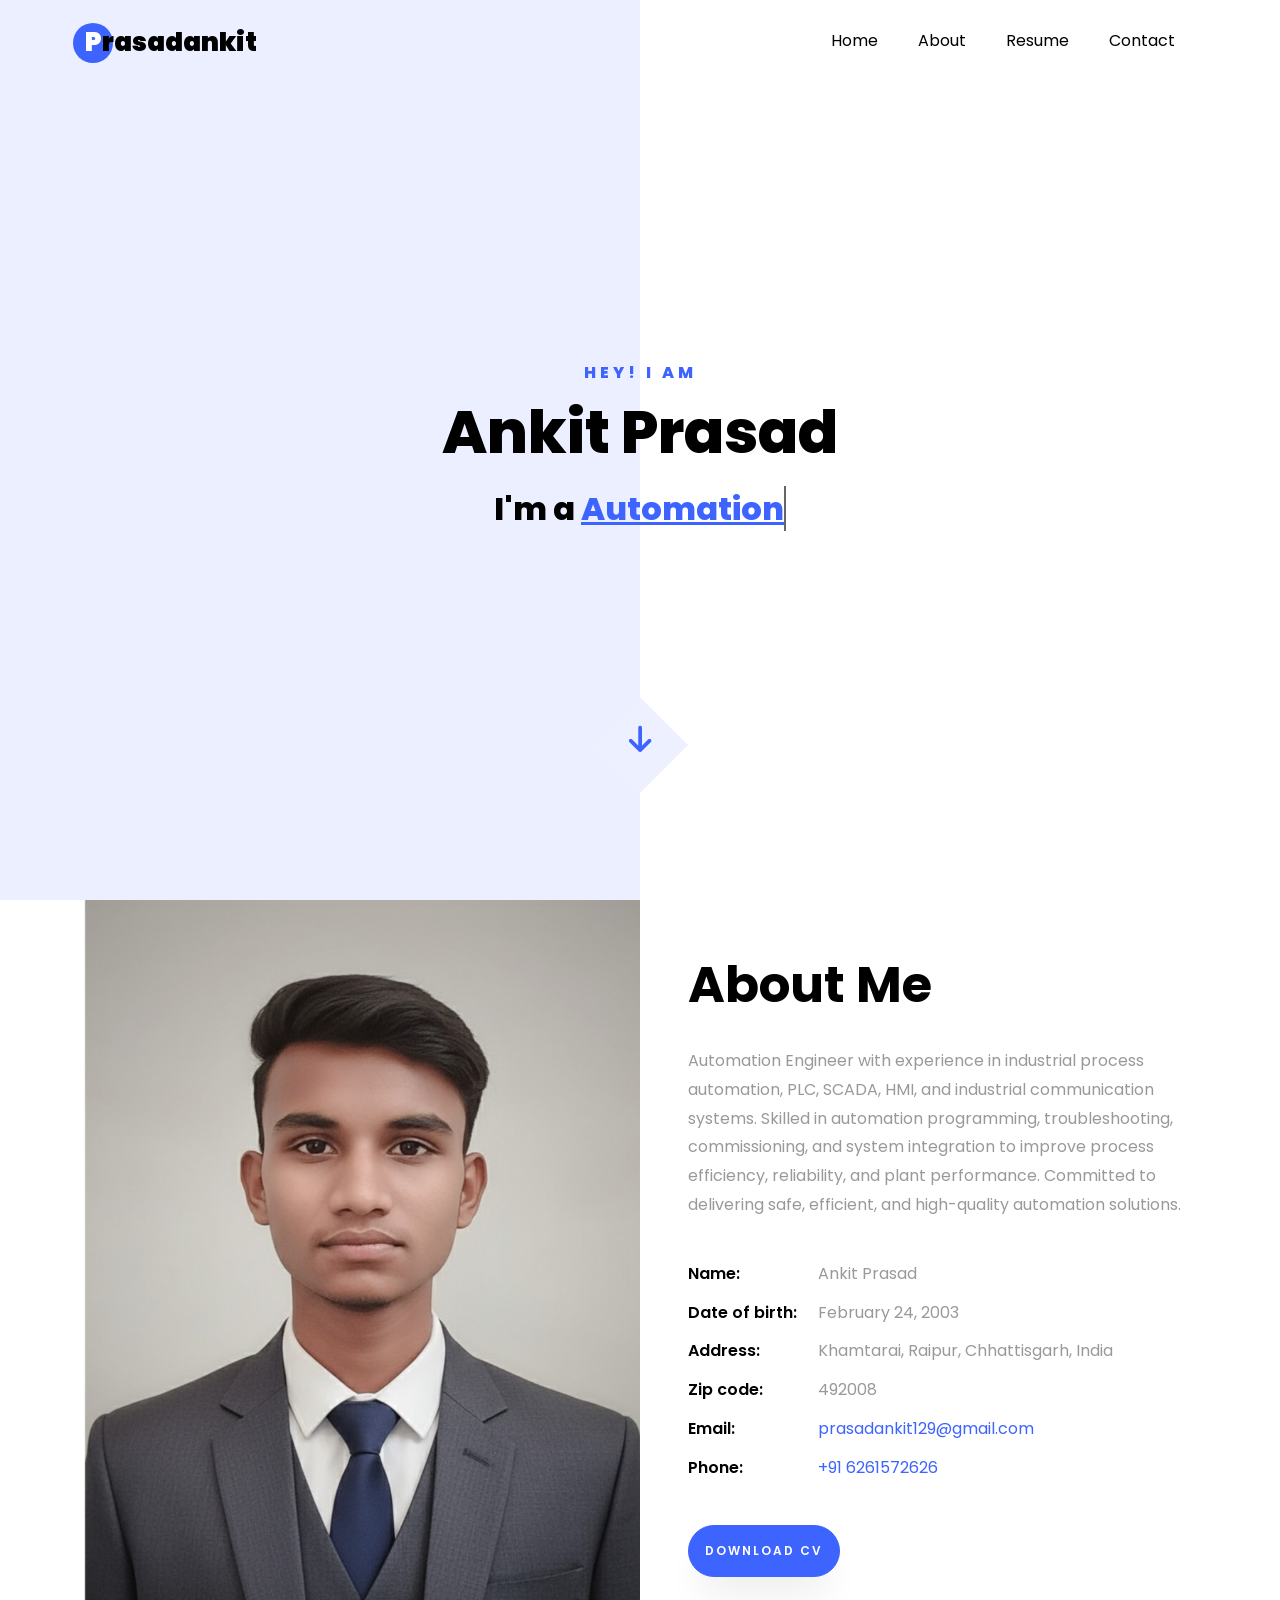
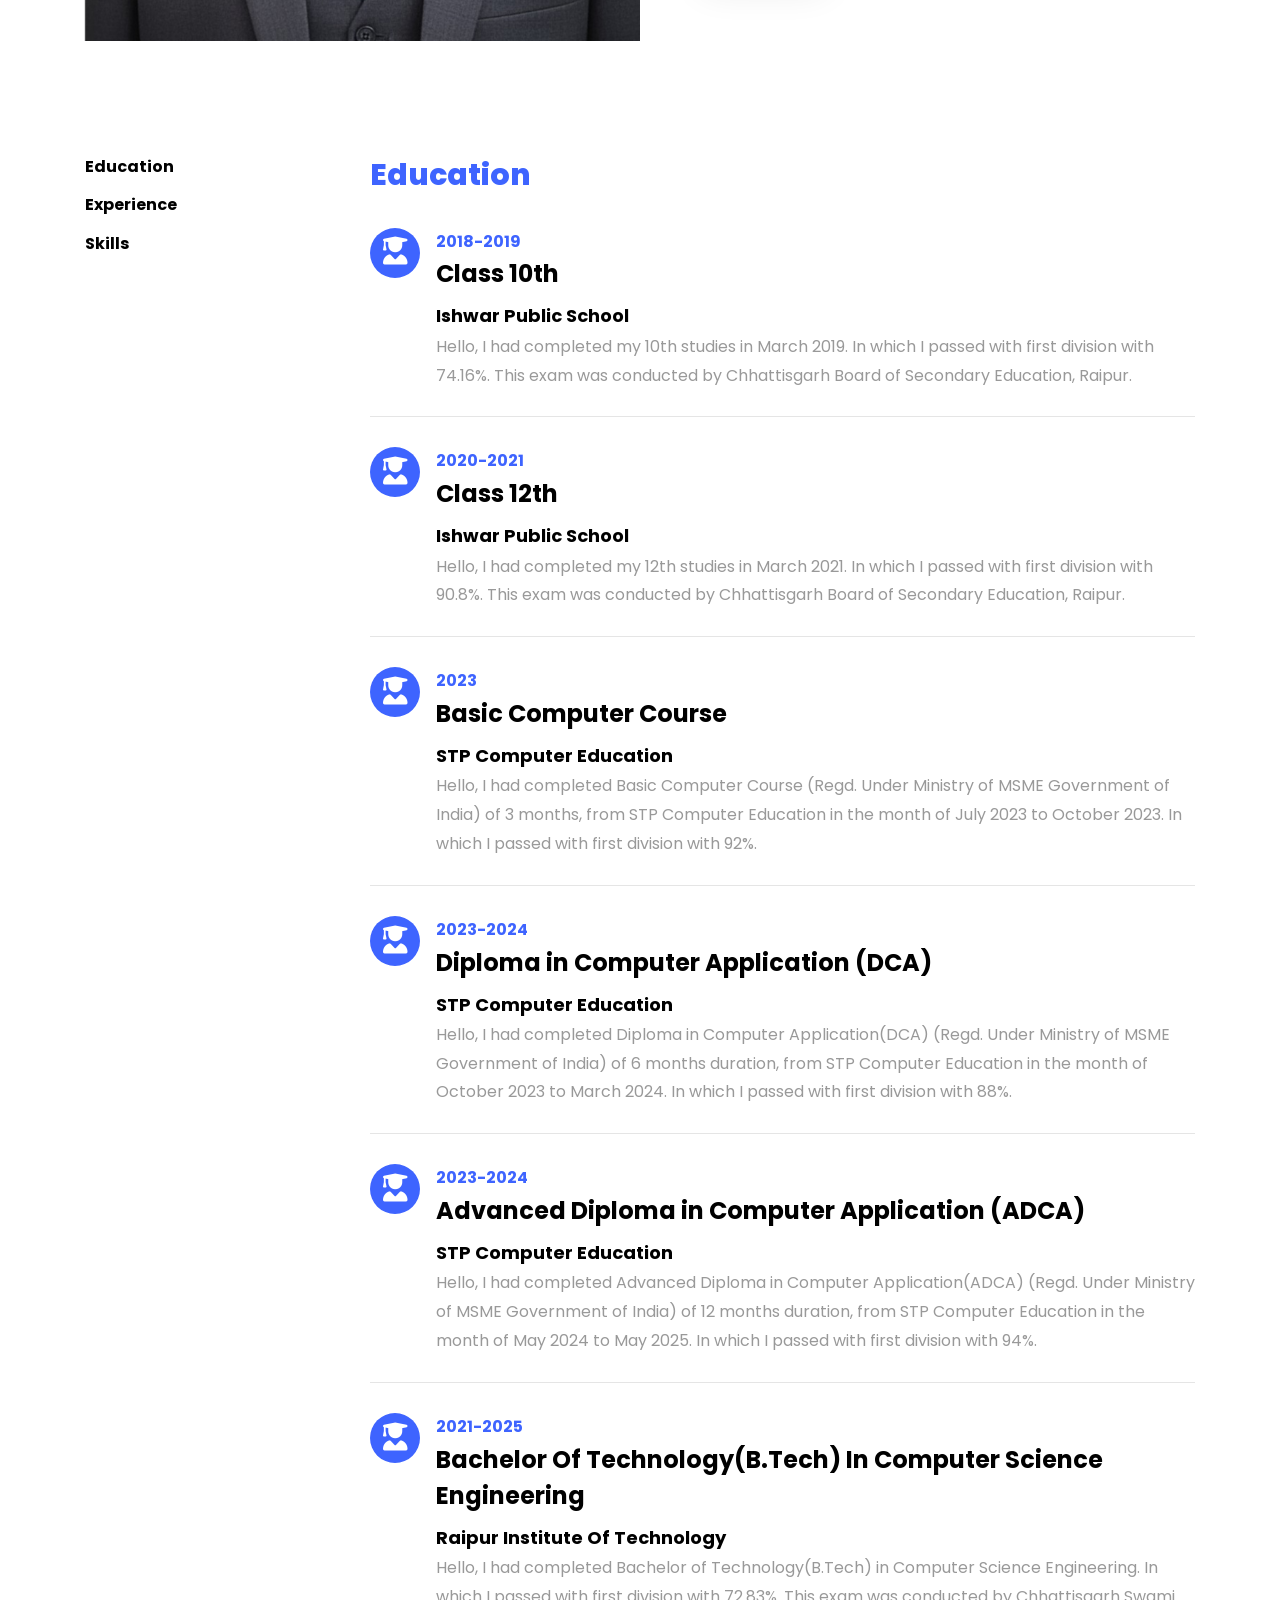
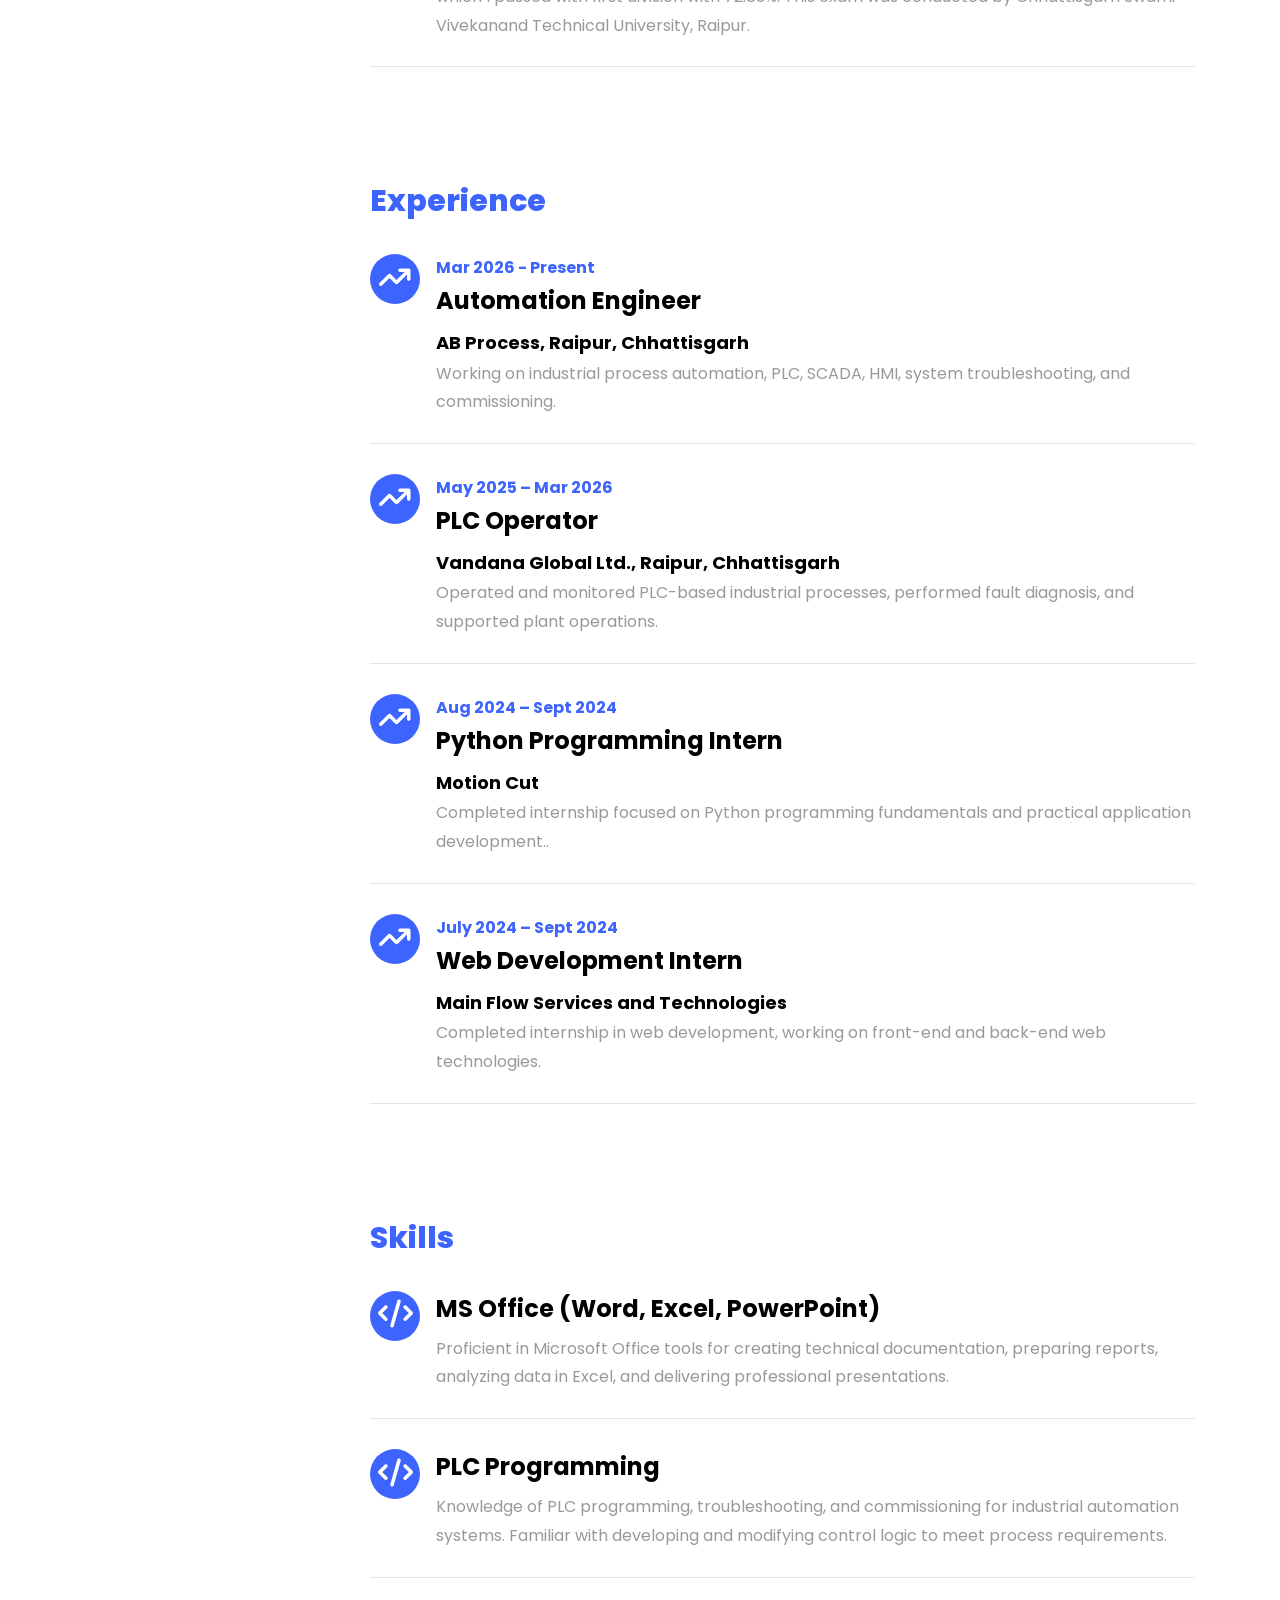
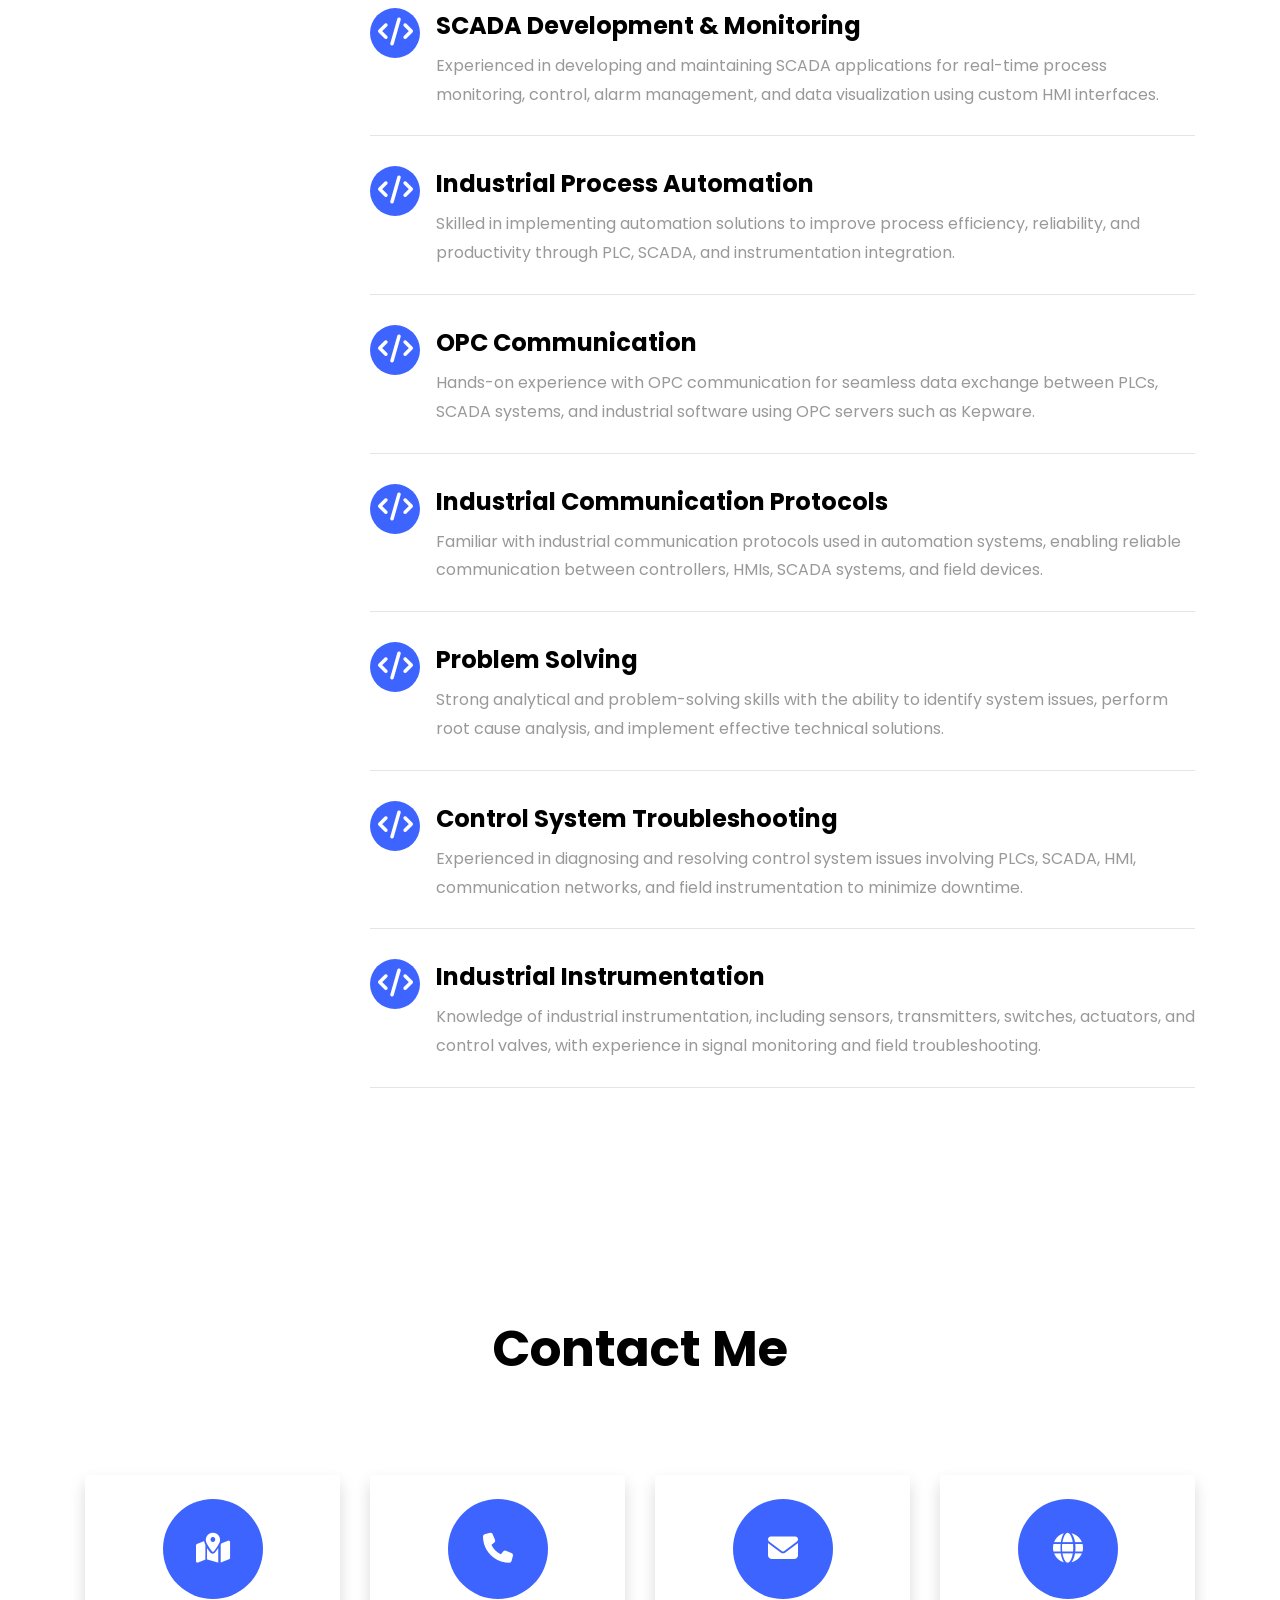
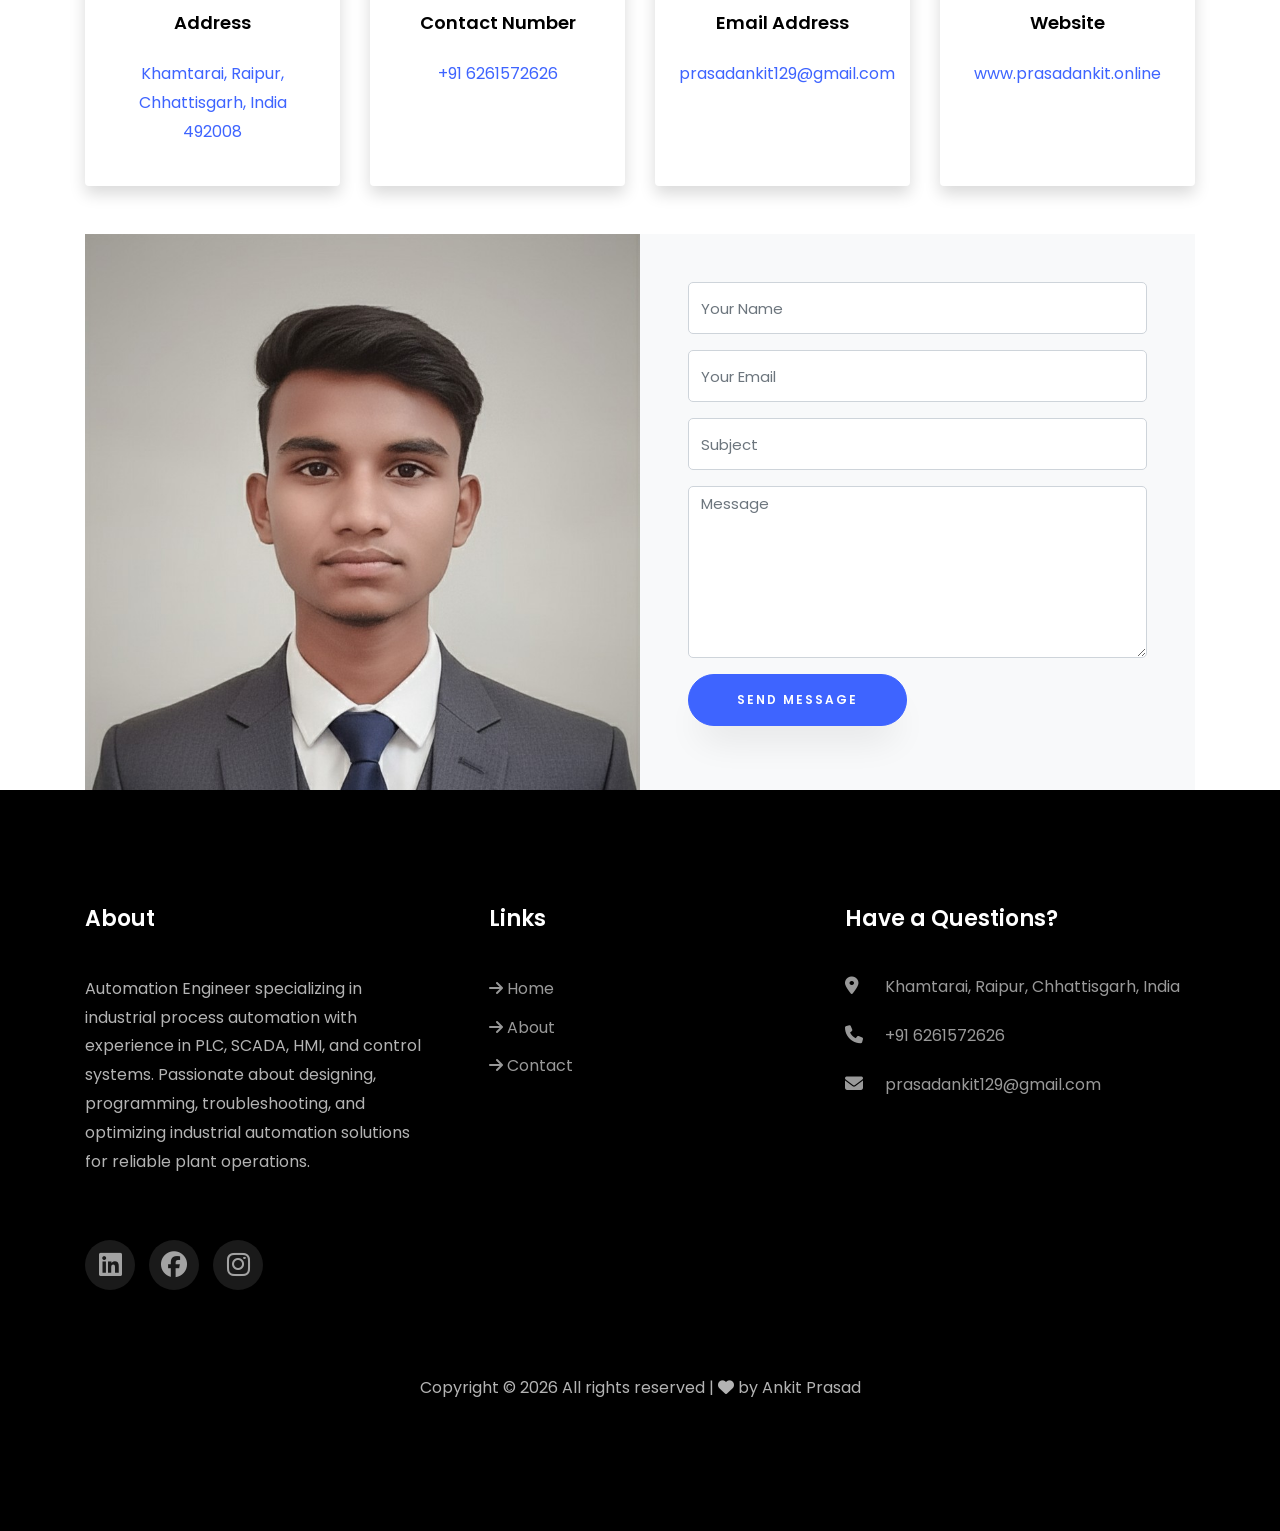
<file: index.html>
<!DOCTYPE html>
<html lang="en">

<head>
    <title>Ankit Prasad</title>
    <meta charset="utf-8">
    <meta name="viewport" content="width=device-width, initial-scale=1, shrink-to-fit=no">
    <link rel="stylesheet" href="https://cdnjs.cloudflare.com/ajax/libs/font-awesome/6.4.2/css/all.min.css" integrity="sha512-z3gLpd7yknf1YoNbCzqRKc4qyor8gaKU1qmn+CShxbuBusANI9QpRohGBreCFkKxLhei6S9CQXFEbbKuqLg0DA==" crossorigin="anonymous" referrerpolicy="no-referrer" />
    <link href="https://fonts.googleapis.com/css?family=Poppins:100,200,300,400,500,600,700,800,900" rel="stylesheet">
    <link rel="stylesheet" href="css/animate.css">
    <link rel="stylesheet" href="css/owl.carousel.min.css">
    <link rel="stylesheet" href="css/owl.theme.default.min.css">
    <link rel="stylesheet" href="css/magnific-popup.css">
    <link rel="stylesheet" href="css/aos.css">
    <link rel="stylesheet" href="css/style.css">
</head>

<body data-spy="scroll" data-target=".site-navbar-target" data-offset="300">
    <nav class="navbar navbar-expand-lg navbar-dark ftco_navbar ftco-navbar-light site-navbar-target" id="ftco-navbar">
        <div class="container">
            <a class="navbar-brand" href="index.html"><span>P</span>rasadankit</a>
            <button class="navbar-toggler js-fh5co-nav-toggle fh5co-nav-toggle" type="button" data-toggle="collapse" data-target="#ftco-nav" aria-controls="ftco-nav" aria-expanded="false" aria-label="Toggle navigation">
<span class="oi oi-menu"></span> Menu
</button>
            <div class="collapse navbar-collapse" id="ftco-nav">
                <ul class="navbar-nav nav ml-auto">
                    <li class="nav-item"><a href="#home-section" class="nav-link"><span>Home</span></a></li>
                    <li class="nav-item"><a href="#about-section" class="nav-link"><span>About</span></a></li>
                    <li class="nav-item"><a href="#resume-section" class="nav-link"><span>Resume</span></a></li>
                    <!-- <li class="nav-item"><a href="#services-section" class="nav-link"><span>Services</span></a></li> -->
                    <!-- <li class="nav-item"><a href="#projects-section" class="nav-link"><span>Projects</span></a></li> -->
                    <li class="nav-item"><a href="#contact-section" class="nav-link"><span>Contact</span></a></li>
                </ul>
            </div>
        </div>
    </nav>
    <section class="hero-wrap js-fullheight">
        <div class="overlay"></div>
        <div class="container">
            <div class="row no-gutters slider-text js-fullheight justify-content-center align-items-center">
                <div class="col-lg-8 col-md-6 ftco-animate d-flex align-items-center">
                    <div class="text text-center">
                        <span class="subheading">Hey! I am</span>
                        <h1>Ankit Prasad</h1>
                        <h2>I'm a 
                            <span class="txt-rotate" data-period="2000" data-rotate="[ &quot;Automation Engineer.&quot;, &quot;Software Engineer.&quot;, &quot;Software Developer.&quot;, &quot;Web Developer.&quot; ]"></span>
                            <!-- <span class="txt-rotate" data-period="2000" data-rotate="[ &quot;Web Designer.&quot;, &quot;Developer.&quot;, &quot;Photographer.&quot;, &quot;Marketer.&quot;, &quot;Blogger&quot; ]"></span> -->
                        </h2>
                    </div>
                </div>
            </div>
        </div>
        </div>
        <div class="mouse">
            <a href="#" class="mouse-icon">
                <div class="mouse-wheel"><span><i class="fa-solid fa-arrow-down"></i></span></div>
            </a>
        </div>
    </section>
    <section class="ftco-about img ftco-section ftco-no-pt ftco-no-pb" id="about-section">
        <div class="container">
            <div class="row d-flex no-gutters">
                <div class="col-md-6 col-lg-6 d-flex">
                    <div class="img-about img d-flex align-items-stretch">
                        <div class="overlay"></div>
                        <div class="img d-flex align-self-stretch align-items-center" style="background-image:url(images/image1.jpg);">
                        </div>
                    </div>
                </div>
                <div class="col-md-6 col-lg-6 pl-md-5 py-5">
                    <div class="row justify-content-start pb-3">
                        <div class="col-md-12 heading-section ftco-animate">
                            <h1 class="big">About</h1>
                            <h2 class="mb-4">About Me</h2>
                            <p> Automation Engineer with experience in industrial process automation, PLC, SCADA, HMI, and industrial communication systems. Skilled in automation programming, troubleshooting, commissioning, and system integration to improve process efficiency, reliability, and plant performance. Committed to delivering safe, efficient, and high-quality automation solutions.</p>
                            <ul class="about-info mt-4 px-md-0 px-2">
                                <li class="d-flex"><span>Name: </span> <span>Ankit Prasad</span></li>
                                <li class="d-flex"><span>Date of birth: </span> <span>February 24, 2003</span></li>
                                <li class="d-flex"><span>Address: </span> <span>Khamtarai, Raipur, Chhattisgarh, India</span></li>
                                <li class="d-flex"><span>Zip code: </span> <span>492008</span></li>
                                <li class="d-flex"><span>Email: </span> <span><a href="mailto:prasadankit129@gmail.com">prasadankit129@gmail.com</a></span></li>
                                <li class="d-flex"><span>Phone: </span> <span><a href="tel:+91 6261572626">+91 6261572626</a></span></li>
                            </ul>
                        </div>
                    </div>
                    <div class="counter-wrap ftco-animate d-flex mt-md-3">
                        <div class="text">
                            <!-- <p class="mb-4">
                                <span class="number" data-number="0">0</span>
                                <span>Project complete</span>
                            </p> -->
                            <p><a href="CV/CV resume.pdf" target="_blank" class="btn btn-primary py-3 px-3">Download CV</a></p>
                        </div>
                    </div>
                </div>
            </div>
        </div>
    </section>
    <section class="ftco-section ftco-no-pb goto-here" id="resume-section">
        <div class="container">
            <div class="row">
                <div class="col-md-3">
                    <nav id="navi">
                        <ul>
                            <li><a href="#page-1">Education</a></li>
                            <li><a href="#page-2">Experience</a></li>
                            <li><a href="#page-3">Skills</a></li>
                            <!-- <li><a href="#page-4">Awards</a></li> -->
                        </ul>
                    </nav>
                </div>
                <div class="col-md-9">
                    <div id="page-1" class="page one">
                        <h2 class="heading">Education</h2>
                        <div class="resume-wrap d-flex ftco-animate">
                            <div class="icon d-flex align-items-center justify-content-center">
                                <span><i class="fa-solid fa-user-graduate"></i></span>
                            </div>
                            <div class="text pl-3">
                                <span class="date">2018-2019</span>
                                <h2>Class 10th</h2>
                                <span class="position">Ishwar Public School</span>
                                <p>Hello, I had completed my 10th studies in March 2019. In which I passed with first division with 74.16%. This exam was conducted by Chhattisgarh Board of Secondary Education, Raipur.</p>
                            </div>
                        </div>
                        <div class="resume-wrap d-flex ftco-animate">
                            <div class="icon d-flex align-items-center justify-content-center">
                                <span><i class="fa-solid fa-user-graduate"></i></span>
                            </div>
                            <div class="text pl-3">
                                <span class="date">2020-2021</span>
                                <h2>Class 12th</h2>
                                <span class="position">Ishwar Public School</span>
                                <p>Hello, I had completed my 12th studies in March 2021. In which I passed with first division with 90.8%. This exam was conducted by Chhattisgarh Board of Secondary Education, Raipur.</p>
                            </div>
                        </div>
                        <div class="resume-wrap d-flex ftco-animate">
                            <div class="icon d-flex align-items-center justify-content-center">
                                <span><i class="fa-solid fa-user-graduate"></i></span>
                            </div>
                            <div class="text pl-3">
                                <span class="date">2023</span>
                                <h2>Basic Computer Course</h2>
                                <span class="position">STP Computer Education</span>
                                <p>Hello, I had completed Basic Computer Course (Regd. Under Ministry of MSME Government of India) of 3 months, from STP Computer Education in the month of July 2023 to October 2023. In which I passed with first division with 92%.</p>
                            </div>
                        </div>
                        <div class="resume-wrap d-flex ftco-animate">
                            <div class="icon d-flex align-items-center justify-content-center">
                                <span><i class="fa-solid fa-user-graduate"></i></span>
                            </div>
                            <div class="text pl-3">
                                <span class="date">2023-2024</span>
                                <h2>Diploma in Computer Application (DCA)</h2>
                                <span class="position">STP Computer Education</span>
                                <p>Hello, I had completed Diploma in Computer Application(DCA) (Regd. Under Ministry of MSME Government of India) of 6 months duration, from STP Computer Education in the month of October 2023 to March 2024. In which I passed with first division with 88%.</p>
                            </div>
                        </div>
                        <div class="resume-wrap d-flex ftco-animate">
                            <div class="icon d-flex align-items-center justify-content-center">
                                <span><i class="fa-solid fa-user-graduate"></i></span>
                            </div>
                            <div class="text pl-3">
                                <span class="date">2023-2024</span>
                                <h2>Advanced Diploma in Computer Application (ADCA)</h2>
                                <span class="position">STP Computer Education</span>
                                <p>Hello, I had completed Advanced Diploma in Computer Application(ADCA) (Regd. Under Ministry of MSME Government of India) of 12 months duration, from STP Computer Education in the month of May 2024 to May 2025. In which I passed with first division with 94%.</p>
                            </div>
                        </div>
                        <div class="resume-wrap d-flex ftco-animate">
                            <div class="icon d-flex align-items-center justify-content-center">
                                <span><i class="fa-solid fa-user-graduate"></i></span>
                            </div>
                            <div class="text pl-3">
                                <span class="date">2021-2025</span>
                                <h2>Bachelor Of Technology(B.Tech) In Computer Science Engineering</h2>
                                <span class="position">Raipur Institute Of Technology</span>
                                <p>Hello, I had completed Bachelor of Technology(B.Tech) in Computer Science Engineering. In which I passed with first division with 72.83%. This exam was conducted by Chhattisgarh Swami Vivekanand Technical University, Raipur.</p>
                            </div>
                        </div>
                    </div>
                    <div id="page-2" class="page two">
                        <h2 class="heading">Experience</h2>
                        <div class="resume-wrap d-flex ftco-animate">
                            <div class="icon d-flex align-items-center justify-content-center">
                                <span><i class="fa-solid fa-arrow-trend-up"></i></span>
                            </div>
                            <div class="text pl-3">
                                <span class="date">Mar 2026 - Present</span>
                                <h2>Automation Engineer</h2>
                                <span class="position">AB Process, Raipur, Chhattisgarh</span>
                                <p>Working on industrial process automation, PLC, SCADA, HMI, system troubleshooting, and commissioning.</p>
                            </div>
                        </div>
                        <div class="resume-wrap d-flex ftco-animate">
                            <div class="icon d-flex align-items-center justify-content-center">
                                <span><i class="fa-solid fa-arrow-trend-up"></i></span>
                            </div>
                            <div class="text pl-3">
                                <span class="date">May 2025 – Mar 2026</span>
                                <h2>PLC Operator</h2>
                                <span class="position">Vandana Global Ltd., Raipur, Chhattisgarh</span>
                                <p>Operated and monitored PLC-based industrial processes, performed fault diagnosis, and supported plant operations.</p>
                            </div>
                        </div>
                        <div class="resume-wrap d-flex ftco-animate">
                            <div class="icon d-flex align-items-center justify-content-center">
                                <span><i class="fa-solid fa-arrow-trend-up"></i></span>
                            </div>
                            <div class="text pl-3">
                                <span class="date">Aug 2024 – Sept 2024</span>
                                <h2>Python Programming Intern</h2>
                                <span class="position">Motion Cut</span>
                                <p>Completed internship focused on Python programming fundamentals and practical application development..</p>
                            </div>
                        </div>
                        <div class="resume-wrap d-flex ftco-animate">
                            <div class="icon d-flex align-items-center justify-content-center">
                                <span><i class="fa-solid fa-arrow-trend-up"></i></span>
                            </div>
                            <div class="text pl-3">
                                <span class="date">July 2024 – Sept 2024</span>
                                <h2>Web Development Intern</h2>
                                <span class="position">Main Flow Services and Technologies</span>
                                <p>Completed internship in web development, working on front-end and back-end web technologies.</p>
                            </div>
                        </div>
                    </div>
                    <div id="page-3" class="page three">
                        <h2 class="heading">Skills</h2>
                        <div class="resume-wrap d-flex ftco-animate">
                            <div class="icon d-flex align-items-center justify-content-center">
                                <span><i class="fa-solid fa-code"></i></span>
                            </div>
                            <div class="text pl-3">
                                <span class="date"></span>
                                <h2>MS Office (Word, Excel, PowerPoint)</h2>
                                <span class="position"></span>
                                <p>Proficient in Microsoft Office tools for creating technical documentation, preparing reports, analyzing data in Excel, and delivering professional presentations.</p>
                            </div>
                        </div>
                        <div class="resume-wrap d-flex ftco-animate">
                            <div class="icon d-flex align-items-center justify-content-center">
                                <span><i class="fa-solid fa-code"></i></span>
                            </div>
                            <div class="text pl-3">
                                <span class="date"></span>
                                <h2>PLC Programming</h2>
                                <span class="position"></span>
                                <p>Knowledge of PLC programming, troubleshooting, and commissioning for industrial automation systems. Familiar with developing and modifying control logic to meet process requirements.</p>
                            </div>
                        </div>
                        <div class="resume-wrap d-flex ftco-animate">
                            <div class="icon d-flex align-items-center justify-content-center">
                                <span><i class="fa-solid fa-code"></i></span>
                            </div>
                            <div class="text pl-3">
                                <span class="date"></span>
                                <h2>SCADA Development & Monitoring</h2>
                                <span class="position"></span>
                                <p>Experienced in developing and maintaining SCADA applications for real-time process monitoring, control, alarm management, and data visualization using custom HMI interfaces.</p>
                            </div>
                        </div>
                        <div class="resume-wrap d-flex ftco-animate">
                            <div class="icon d-flex align-items-center justify-content-center">
                                <span><i class="fa-solid fa-code"></i></span>
                            </div>
                            <div class="text pl-3">
                                <span class="date"></span>
                                <h2>Industrial Process Automation</h2>
                                <span class="position"></span>
                                <p>Skilled in implementing automation solutions to improve process efficiency, reliability, and productivity through PLC, SCADA, and instrumentation integration.</p>
                            </div>
                        </div>
                        <div class="resume-wrap d-flex ftco-animate">
                            <div class="icon d-flex align-items-center justify-content-center">
                                <span><i class="fa-solid fa-code"></i></span>
                            </div>
                            <div class="text pl-3">
                                <span class="date"></span>
                                <h2>OPC Communication</h2>
                                <span class="position"></span>
                                <p>Hands-on experience with OPC communication for seamless data exchange between PLCs, SCADA systems, and industrial software using OPC servers such as Kepware.</p>
                            </div>
                        </div>
                        <div class="resume-wrap d-flex ftco-animate">
                            <div class="icon d-flex align-items-center justify-content-center">
                                <span><i class="fa-solid fa-code"></i></span>
                            </div>
                            <div class="text pl-3">
                                <span class="date"></span>
                                <h2>Industrial Communication Protocols</h2>
                                <span class="position"></span>
                                <p>Familiar with industrial communication protocols used in automation systems, enabling reliable communication between controllers, HMIs, SCADA systems, and field devices.</p>
                            </div>
                        </div>
                        <div class="resume-wrap d-flex ftco-animate">
                            <div class="icon d-flex align-items-center justify-content-center">
                                <span><i class="fa-solid fa-code"></i></span>
                            </div>
                            <div class="text pl-3">
                                <span class="date"></span>
                                <h2>Problem Solving</h2>
                                <span class="position"></span>
                                <p>Strong analytical and problem-solving skills with the ability to identify system issues, perform root cause analysis, and implement effective technical solutions.</p>
                            </div>
                        </div>
                        <div class="resume-wrap d-flex ftco-animate">
                            <div class="icon d-flex align-items-center justify-content-center">
                                <span><i class="fa-solid fa-code"></i></span>
                            </div>
                            <div class="text pl-3">
                                <span class="date"></span>
                                <h2>Control System Troubleshooting</h2>
                                <span class="position"></span>
                                <p>Experienced in diagnosing and resolving control system issues involving PLCs, SCADA, HMI, communication networks, and field instrumentation to minimize downtime.</p>
                            </div>
                        </div>
                        <div class="resume-wrap d-flex ftco-animate">
                            <div class="icon d-flex align-items-center justify-content-center">
                                <span><i class="fa-solid fa-code"></i></span>
                            </div>
                            <div class="text pl-3">
                                <span class="date"></span>
                                <h2>Industrial Instrumentation</h2>
                                <span class="position"></span>
                                <p>Knowledge of industrial instrumentation, including sensors, transmitters, switches, actuators, and control valves, with experience in signal monitoring and field troubleshooting.</p>
                            </div>
                        </div>
                        <!-- <div class="row progress-circle mb-5">
                            <div class="col-lg-4 mb-4">
                                <div class="bg-white rounded-lg shadow p-4">
                                    <h2 class="h5 font-weight-bold text-center mb-4">C</h2>

                                    <div class="progress mx-auto" data-value="80">
                                        <span class="progress-left">
                                            <span class="progress-bar border-primary"></span>
                                        </span>
                                        <span class="progress-right">
                                            <span class="progress-bar border-primary"></span>
                                        </span>
                                        <div class="progress-value w-100 h-100 rounded-circle d-flex align-items-center justify-content-center">
                                            <div class="h2 font-weight-bold">80<sup class="small">%</sup></div>
                                        </div>
                                    </div>


                                    <div class="row text-center mt-4">
                                        <div class="col-6 border-right">
                                            <div class="h4 font-weight-bold mb-0">15%</div><span class="small text-gray">Last week</span>
                                        </div>
                                        <div class="col-6">
                                            <div class="h4 font-weight-bold mb-0">65%</div><span class="small text-gray">Last month</span>
                                        </div>
                                    </div>

                                </div>
                            </div>

                            <div class="col-lg-4 mb-4">
                                <div class="bg-white rounded-lg shadow p-4">
                                    <h2 class="h5 font-weight-bold text-center mb-4">C++</h2>

                                    <div class="progress mx-auto" data-value="60">
                                        <span class="progress-left">
                                            <span class="progress-bar border-primary"></span>
                                        </span>
                                        <span class="progress-right">
                                            <span class="progress-bar border-primary"></span>
                                        </span>
                                        <div class="progress-value w-100 h-100 rounded-circle d-flex align-items-center justify-content-center">
                                            <div class="h2 font-weight-bold">60<sup class="small">%</sup></div>
                                        </div>
                                    </div>


                                    <div class="row text-center mt-4">
                                        <div class="col-6 border-right">
                                            <div class="h4 font-weight-bold mb-0">10%</div><span class="small text-gray">Last week</span>
                                        </div>
                                        <div class="col-6">
                                            <div class="h4 font-weight-bold mb-0">50%</div><span class="small text-gray">Last month</span>
                                        </div>
                                    </div>

                                </div>
                            </div>

                            <div class="col-lg-4 mb-4">
                                <div class="bg-white rounded-lg shadow p-4">
                                    <h2 class="h5 font-weight-bold text-center mb-4">C#</h2>

                                    <div class="progress mx-auto" data-value="60">
                                        <span class="progress-left">
                                            <span class="progress-bar border-primary"></span>
                                        </span>
                                        <span class="progress-right">
                                            <span class="progress-bar border-primary"></span>
                                        </span>
                                        <div class="progress-value w-100 h-100 rounded-circle d-flex align-items-center justify-content-center">
                                            <div class="h2 font-weight-bold">60<sup class="small">%</sup></div>
                                        </div>
                                    </div>


                                    <div class="row text-center mt-4">
                                        <div class="col-6 border-right">
                                            <div class="h4 font-weight-bold mb-0">7%</div><span class="small text-gray">Last week</span>
                                        </div>
                                        <div class="col-6">
                                            <div class="h4 font-weight-bold mb-0">53%</div><span class="small text-gray">Last month</span>
                                        </div>
                                    </div>

                                </div>
                            </div>
                            
                            <div class="col-lg-4 mb-4">
                                <div class="bg-white rounded-lg shadow p-4">
                                    <h2 class="h5 font-weight-bold text-center mb-4">JAVA</h2>

                                    <div class="progress mx-auto" data-value="5">
                                        <span class="progress-left">
                                            <span class="progress-bar border-primary"></span>
                                        </span>
                                        <span class="progress-right">
                                            <span class="progress-bar border-primary"></span>
                                        </span>
                                        <div class="progress-value w-100 h-100 rounded-circle d-flex align-items-center justify-content-center">
                                            <div class="h2 font-weight-bold">5<sup class="small">%</sup></div>
                                        </div>
                                    </div>


                                    <div class="row text-center mt-4">
                                        <div class="col-6 border-right">
                                            <div class="h4 font-weight-bold mb-0">2%</div><span class="small text-gray">Last week</span>
                                        </div>
                                        <div class="col-6">
                                            <div class="h4 font-weight-bold mb-0">3%</div><span class="small text-gray">Last month</span>
                                        </div>
                                    </div>

                                </div>
                            </div>
                            
                            <div class="col-lg-4 mb-4">
                                <div class="bg-white rounded-lg shadow p-4">
                                    <h2 class="h5 font-weight-bold text-center mb-4">HTML</h2>
                                    
                                    <div class="progress mx-auto" data-value="80">
                                        <span class="progress-left">
                                            <span class="progress-bar border-primary"></span>
                                        </span>
                                        <span class="progress-right">
                                            <span class="progress-bar border-primary"></span>
                                        </span>
                                        <div class="progress-value w-100 h-100 rounded-circle d-flex align-items-center justify-content-center">
                                            <div class="h2 font-weight-bold">80<sup class="small">%</sup></div>
                                        </div>
                                    </div>
                                    

                                    <div class="row text-center mt-4">
                                        <div class="col-6 border-right">
                                            <div class="h4 font-weight-bold mb-0">30%</div><span class="small text-gray">Last week</span>
                                        </div>
                                        <div class="col-6">
                                            <div class="h4 font-weight-bold mb-0">50%</div><span class="small text-gray">Last month</span>
                                        </div>
                                    </div>
                                    
                                </div>
                            </div>
                            
                            <div class="col-lg-4 mb-4">
                                <div class="bg-white rounded-lg shadow p-4">
                                    <h2 class="h5 font-weight-bold text-center mb-4">CSS</h2>
                                    
                                    <div class="progress mx-auto" data-value="75">
                                        <span class="progress-left">
                                            <span class="progress-bar border-primary"></span>
                                        </span>
                                        <span class="progress-right">
                                            <span class="progress-bar border-primary"></span>
                                        </span>
                                        <div class="progress-value w-100 h-100 rounded-circle d-flex align-items-center justify-content-center">
                                            <div class="h2 font-weight-bold">75<sup class="small">%</sup></div>
                                        </div>
                                    </div>

                                    
                                    <div class="row text-center mt-4">
                                        <div class="col-6 border-right">
                                            <div class="h4 font-weight-bold mb-0">20%</div><span class="small text-gray">Last week</span>
                                        </div>
                                        <div class="col-6">
                                            <div class="h4 font-weight-bold mb-0">55%</div><span class="small text-gray">Last month</span>
                                        </div>
                                    </div>
                                    
                                </div>
                            </div>

                            <div class="col-lg-4 mb-4">
                                <div class="bg-white rounded-lg shadow p-4">
                                    <h2 class="h5 font-weight-bold text-center mb-4">JAVASCRIPT</h2>
                                    
                                    <div class="progress mx-auto" data-value="10">
                                        <span class="progress-left">
                                            <span class="progress-bar border-primary"></span>
                                        </span>
                                        <span class="progress-right">
                                            <span class="progress-bar border-primary"></span>
                                        </span>
                                        <div class="progress-value w-100 h-100 rounded-circle d-flex align-items-center justify-content-center">
                                            <div class="h2 font-weight-bold">10<sup class="small">%</sup></div>
                                        </div>
                                    </div>

                                    
                                    <div class="row text-center mt-4">
                                        <div class="col-6 border-right">
                                            <div class="h4 font-weight-bold mb-0">5%</div><span class="small text-gray">Last week</span>
                                        </div>
                                        <div class="col-6">
                                            <div class="h4 font-weight-bold mb-0">5%</div><span class="small text-gray">Last month</span>
                                        </div>
                                    </div>
                                    
                                </div>
                            </div>

                            <div class="col-lg-4 mb-4">
                                <div class="bg-white rounded-lg shadow p-4">
                                    <h2 class="h5 font-weight-bold text-center mb-4">PHP</h2>
                                    <div class="progress mx-auto" data-value="60">
                                        <span class="progress-left">
                                            <span class="progress-bar border-primary"></span>
                                        </span>
                                        <span class="progress-right">
                                            <span class="progress-bar border-primary"></span>
                                        </span>
                                        <div class="progress-value w-100 h-100 rounded-circle d-flex align-items-center justify-content-center">
                                            <div class="h2 font-weight-bold">60<sup class="small">%</sup></div>
                                        </div>
                                    </div>


                                    <div class="row text-center mt-4">
                                        <div class="col-6 border-right">
                                            <div class="h4 font-weight-bold mb-0">15%</div><span class="small text-gray">Last week</span>
                                        </div>
                                        <div class="col-6">
                                            <div class="h4 font-weight-bold mb-0">45%</div><span class="small text-gray">Last month</span>
                                        </div>
                                    </div>

                                </div>
                            </div>

                            <div class="col-lg-4 mb-4">
                                <div class="bg-white rounded-lg shadow p-4">
                                    <h2 class="h5 font-weight-bold text-center mb-4">MYSQL</h2>

                                    <div class="progress mx-auto" data-value="75">
                                        <span class="progress-left">
                                            <span class="progress-bar border-primary"></span>
                                        </span>
                                        <span class="progress-right">
                                            <span class="progress-bar border-primary"></span>
                                        </span>
                                        <div class="progress-value w-100 h-100 rounded-circle d-flex align-items-center justify-content-center">
                                            <div class="h2 font-weight-bold">75<sup class="small">%</sup></div>
                                        </div>
                                    </div>


                                    <div class="row text-center mt-4">
                                        <div class="col-6 border-right">
                                            <div class="h4 font-weight-bold mb-0">23%</div><span class="small text-gray">Last week</span>
                                        </div>
                                        <div class="col-6">
                                            <div class="h4 font-weight-bold mb-0">52%</div><span class="small text-gray">Last month</span>
                                        </div>
                                    </div>

                                </div>
                            </div>
                            
                            <div class="col-lg-4 mb-4">
                                <div class="bg-white rounded-lg shadow p-4">
                                    <h2 class="h5 font-weight-bold text-center mb-4">BOOTSTRAP</h2>

                                    <div class="progress mx-auto" data-value="80">
                                        <span class="progress-left">
                                            <span class="progress-bar border-primary"></span>
                                        </span>
                                        <span class="progress-right">
                                            <span class="progress-bar border-primary"></span>
                                        </span>
                                        <div class="progress-value w-100 h-100 rounded-circle d-flex align-items-center justify-content-center">
                                            <div class="h2 font-weight-bold">80<sup class="small">%</sup></div>
                                        </div>
                                    </div>


                                    <div class="row text-center mt-4">
                                        <div class="col-6 border-right">
                                            <div class="h4 font-weight-bold mb-0">10%</div><span class="small text-gray">Last week</span>
                                        </div>
                                        <div class="col-6">
                                            <div class="h4 font-weight-bold mb-0">60%</div><span class="small text-gray">Last month</span>
                                        </div>
                                    </div>

                                </div>
                            </div>

                            <div class="col-lg-4 mb-4">
                                <div class="bg-white rounded-lg shadow p-4">
                                    <h2 class="h5 font-weight-bold text-center mb-4">PYTHON</h2>

                                    <div class="progress mx-auto" data-value="65">
                                        <span class="progress-left">
                                            <span class="progress-bar border-primary"></span>
                                        </span>
                                        <span class="progress-right">
                                            <span class="progress-bar border-primary"></span>
                                        </span>
                                        <div class="progress-value w-100 h-100 rounded-circle d-flex align-items-center justify-content-center">
                                            <div class="h2 font-weight-bold">65<sup class="small">%</sup></div>
                                        </div>
                                    </div>


                                    <div class="row text-center mt-4">
                                        <div class="col-6 border-right">
                                            <div class="h4 font-weight-bold mb-0">15%</div><span class="small text-gray">Last week</span>
                                        </div>
                                        <div class="col-6">
                                            <div class="h4 font-weight-bold mb-0">50%</div><span class="small text-gray">Last month</span>
                                        </div>
                                    </div>

                                </div>
                            </div>

                        </div>

                        <div class="row">
                            <div class="col-md-6 animate-box">
                                <div class="progress-wrap ftco-animate">
                                    <h3>C</h3>
                                    <div class="progress">
                                        <div class="progress-bar color-1" role="progressbar" aria-valuenow="80" aria-valuemin="0" aria-valuemax="100" style="width:80%">
                                            <span>80%</span>
                                        </div>
                                    </div>
                                </div>
                            </div>
                            <div class="col-md-6 animate-box">
                                <div class="progress-wrap ftco-animate">
                                    <h3>C++</h3>
                                    <div class="progress">
                                        <div class="progress-bar color-2" role="progressbar" aria-valuenow="60" aria-valuemin="0" aria-valuemax="100" style="width:60%">
                                            <span>60%</span>
                                        </div>
                                    </div>
                                </div>
                            </div>
                            <div class="col-md-6 animate-box">
                                <div class="progress-wrap ftco-animate">
                                    <h3>C#</h3>
                                    <div class="progress">
                                        <div class="progress-bar color-6" role="progressbar" aria-valuenow="60" aria-valuemin="0" aria-valuemax="100" style="width:60%">
                                            <span>60%</span>
                                        </div>
                                    </div>
                                </div>
                            </div>
                            <div class="col-md-6 animate-box">
                                <div class="progress-wrap ftco-animate">
                                    <h3>JAVA</h3>
                                    <div class="progress">
                                        <div class="progress-bar color-6" role="progressbar" aria-valuenow="5" aria-valuemin="0" aria-valuemax="100" style="width:5%">
                                            <span>5%</span>
                                        </div>
                                    </div>
                                </div>
                            </div>
                            <div class="col-md-6 animate-box">
                                <div class="progress-wrap ftco-animate">
                                    <h3>HTML5</h3>
                                    <div class="progress">
                                        <div class="progress-bar color-5" role="progressbar" aria-valuenow="80" aria-valuemin="0" aria-valuemax="100" style="width:80%">
                                            <span>80%</span>
                                        </div>
                                    </div>
                                </div>
                            </div>
                            <div class="col-md-6 animate-box">
                                <div class="progress-wrap ftco-animate">
                                    <h3>CSS3</h3>
                                    <div class="progress">
                                        <div class="progress-bar color-6" role="progressbar" aria-valuenow="75" aria-valuemin="0" aria-valuemax="100" style="width:75%">
                                            <span>75%</span>
                                        </div>
                                    </div>
                                </div>
                            </div>
                            <div class="col-md-6 animate-box">
                                <div class="progress-wrap ftco-animate">
                                    <h3>JAVASCRIPT</h3>
                                    <div class="progress">
                                        <div class="progress-bar color-6" role="progressbar" aria-valuenow="10" aria-valuemin="0" aria-valuemax="100" style="width:10%">
                                            <span>10%</span>
                                        </div>
                                    </div>
                                </div>
                            </div>
                            <div class="col-md-6 animate-box">
                                <div class="progress-wrap ftco-animate">
                                    <h3>PHP</h3>
                                    <div class="progress">
                                        <div class="progress-bar color-3" role="progressbar" aria-valuenow="60" aria-valuemin="0" aria-valuemax="100" style="width:60%">
                                            <span>60%</span>
                                        </div>
                                    </div>
                                </div>
                            </div>
                            <div class="col-md-6 animate-box">
                                <div class="progress-wrap ftco-animate">
                                    <h3>MYSQL</h3>
                                    <div class="progress">
                                        <div class="progress-bar color-4" role="progressbar" aria-valuenow="75" aria-valuemin="0" aria-valuemax="100" style="width:75%">
                                            <span>75%</span>
                                        </div>
                                    </div>
                                </div>
                            </div>
                            <div class="col-md-6 animate-box">
                                <div class="progress-wrap ftco-animate">
                                    <h3>BOOTSTRAP</h3>
                                    <div class="progress">
                                        <div class="progress-bar color-6" role="progressbar" aria-valuenow="80" aria-valuemin="0" aria-valuemax="100" style="width:80%">
                                            <span>80%</span>
                                        </div>
                                    </div>
                                </div>
                            </div>
                            <div class="col-md-6 animate-box">
                                <div class="progress-wrap ftco-animate">
                                    <h3>PYTHON</h3>
                                    <div class="progress">
                                        <div class="progress-bar color-6" role="progressbar" aria-valuenow="73" aria-valuemin="0" aria-valuemax="100" style="width:73%">
                                            <span>73%</span>
                                        </div>
                                    </div>
                                </div>
                            </div>
                        </div> -->
                    </div>
                    <!-- <div id="page-4" class="page four">
                        <h2 class="heading">Awards</h2>
                        <div class="resume-wrap d-flex ftco-animate">
                            <div class="icon d-flex align-items-center justify-content-center">
                                <span><i class="fa-solid fa-user-graduate"></i></span>
                            </div>
                            <div class="text pl-3">
                                <span class="date">2014-2015</span>
                                <h2>Top 10 Web Developer</h2>
                                <span class="position">Cambridge University</span>
                                <p>A small river named Duden flows by their place and supplies it with the necessary regelialia. It is a paradisematic country, in which roasted parts of sentences fly into your mouth.</p>
                            </div>
                        </div>
                    </div> -->
                </div>
            </div>
        </div>
    </section>
    <!-- <section class="ftco-section" id="services-section">
        <div class="container-fluid px-md-5">
            <div class="row justify-content-center py-5 mt-5">
                <div class="col-md-12 heading-section text-center ftco-animate">
                    <h1 class="big big-2">Services</h1>
                    <h2 class="mb-4">Services</h2>
                    <p>Far far away, behind the word mountains, far from the countries Vokalia and Consonantia</p>
                </div>
            </div>
            <div class="row">
                <div class="col-md-6 text-center d-flex ftco-animate">
                    <a href="#" class="services-1 shadow">
                        <span class="icon">
                            <i class="fa-solid fa-window-maximize"></i>
                        </span>
                        <div class="desc">
                        <h3 class="mb-5">Web Design</h3>
                        <p>A small river named Duden flows by their place and supplies it with the necessary regelialia.</p>
                        </div>
                        </a>
                </div>
                <div class="col-md-6 text-center d-flex ftco-animate">
                    <a href="#" class="services-1 shadow">
                        <span class="icon">
                            <i class="fa-solid fa-laptop-code"></i>
                        </span>
                        <div class="desc">
                        <h3 class="mb-5">Web Developer</h3>
                        <p>A small river named Duden flows by their place and supplies it with the necessary regelialia.</p>
                        </div>
                        </a>
                </div>
            </div>
        </div>
    </section> -->
    <!-- <section class="ftco-section ftco-project" id="projects-section">
        <div class="container-fluid px-md-0">
            <div class="row no-gutters justify-content-center pb-5">
                <div class="col-md-12 heading-section text-center ftco-animate">
                    <h1 class="big big-2">Projects</h1>
                    <h2 class="mb-4">My Projects</h2>
                    <p>Far far away, behind the word mountains, far from the countries Vokalia and Consonantia</p>
                </div>
            </div>
            <div class="row no-gutters">
                <div class="col-md-4">
                    <div class="project img ftco-animate d-flex justify-content-center align-items-center" style="background-image: url(images/work-1.jpg);">
                        <div class="overlay"></div>
                        <div class="text text-center p-4">
                            <h3><a href="#">Branding &amp; Illustration Design</a></h3>
                            <span>Web Design</span>
                        </div>
                    </div>
                </div>
            </div>
        </div>
    </section> -->
    <!-- <section class="ftco-section ftco-no-pt ftco-no-pb ftco-counter img" id="section-counter">
        <div class="container-fluid px-md-5">
            <div class="row d-md-flex align-items-center">
                <div class="col-md d-flex justify-content-center counter-wrap ftco-animate">
                    <div class="block-18 shadow">
                        <div class="text">
                            <strong class="number" data-number="0">0</strong>
                            <span>Awards</span>
                        </div>
                    </div>
                </div>
                <div class="col-md d-flex justify-content-center counter-wrap ftco-animate">
                    <div class="block-18 shadow">
                        <div class="text">
                            <strong class="number" data-number="0">0</strong>
                            <span>Complete Projects</span>
                        </div>
                    </div>
                </div>
                <div class="col-md d-flex justify-content-center counter-wrap ftco-animate">
                    <div class="block-18 shadow">
                        <div class="text">
                            <strong class="number" data-number="0">0</strong>
                            <span>Happy Customers</span>
                        </div>
                    </div>
                </div>
            </div>
        </div>
    </section> -->
    <!-- <section class="ftco-section" id="blog-section">
    </section> -->
    <!-- <section class="ftco-section ftco-hireme img" style="background-image: url(images/bg_1.jpg)">
        <div class="overlay"></div>
        <div class="container">
            <div class="row justify-content-center">
                <div class="col-md-7 ftco-animate text-center">
                    <h2>I'm <span>Available</span> for freelancing</h2>
                    <p>A small river named Duden flows by their place and supplies it with the necessary regelialia.</p>
                    <p class="mb-0"><a href="mailto:prasadankit129@gmail.com" class="btn btn-primary py-3 px-5">Hire me</a></p>
                </div>
            </div>
        </div>
    </section> -->
    <section class="ftco-section contact-section ftco-no-pb" id="contact-section">
        <div class="container">
            <div class="row justify-content-center mb-5 pb-3">
                <div class="col-md-7 heading-section text-center ftco-animate">
                    <h1 class="big big-2">Contact</h1>
                    <h2 class="mb-4">Contact Me</h2>
                    <!-- <p>Far far away, behind the word mountains, far from the countries Vokalia and Consonantia</p> -->
                </div>
            </div>
            <div class="row d-flex contact-info mb-5">
                <div class="col-md-6 col-lg-3 d-flex ftco-animate">
                    <div class="align-self-stretch box text-center p-4 shadow">
                        <div class="icon d-flex align-items-center justify-content-center">
                            <span><i class="fa-solid fa-map-location-dot"></i></span>
                        </div>
                        <div>
                            <h3 class="mb-4">Address</h3>
                            <p><a href="https://maps.app.goo.gl/zk8KMUPzKEFE6Xe67" target="_blank" rel="noopener noreferrer">Khamtarai, Raipur, Chhattisgarh, India 492008</a></p>
                        </div>
                    </div>
                </div>
                <div class="col-md-6 col-lg-3 d-flex ftco-animate">
                    <div class="align-self-stretch box text-center p-4 shadow">
                        <div class="icon d-flex align-items-center justify-content-center">
                            <span><i class="fa-solid fa-phone"></i></span>
                        </div>
                        <div>
                            <h3 class="mb-4">Contact Number</h3>
                            <p><a href="tel:+91 6261572626">+91 6261572626</a></p>
                        </div>
                    </div>
                </div>
                <div class="col-md-6 col-lg-3 d-flex ftco-animate">
                    <div class="align-self-stretch box text-center p-4 shadow">
                        <div class="icon d-flex align-items-center justify-content-center">
                            <span><i class="fa-solid fa-envelope"></i></span>
                        </div>
                        <div>
                            <h3 class="mb-4">Email Address</h3>
                            <p><a href="mailto:prasadankit129@gmail.com">prasadankit129@gmail.com</a></p>
                        </div>
                    </div>
                </div>
                <div class="col-md-6 col-lg-3 d-flex ftco-animate">
                    <div class="align-self-stretch box text-center p-4 shadow">
                        <div class="icon d-flex align-items-center justify-content-center">
                            <span><i class="fa-solid fa-globe"></i></span>
                        </div>
                        <div>
                            <h3 class="mb-4">Website</h3>
                            <p><a href="https://prasadankit.online/" target="_blank" rel="noopener noreferrer">www.prasadankit.online</a></p>
                        </div>
                    </div>
                </div>
            </div>
            <div class="row no-gutters block-9">
                <div class="col-md-6 order-md-last d-flex">
                    <form action="https://formsubmit.co/prasadankit129@gmail.com" method="POST" class="bg-light p-4 p-md-5 contact-form">
                        <input type="hidden" name="_subject" value="New message from prasadankit.online">
                        <input type="hidden" name="_template" value="table">
                        <input type="hidden" name="_next" value="https://prasadankit.online/thank-you.html">
                        <div class="form-group">
                            <input type="text" class="form-control" name="name" placeholder="Your Name" required>
                        </div>
                        <div class="form-group">
                            <input type="email" class="form-control" name="email" placeholder="Your Email" required>
                        </div>
                        <div class="form-group">
                            <input type="text" class="form-control" name="subject" placeholder="Subject" required>
                        </div>
                        <div class="form-group">
                            <textarea cols="30" rows="7" class="form-control" name="message" placeholder="Message" required></textarea>
                        </div>
                        <div class="form-group">
                            <input type="submit" value="Send Message" class="btn btn-primary py-3 px-5">
                        </div>
                    </form>
                </div>
                <div class="col-md-6 d-flex">
                    <div class="img" style="background-image: url(images/image1.jpg);"></div>
                </div>
            </div>
        </div>
    </section>
    <footer class="ftco-footer ftco-section">
        <div class="container">
            <div class="row mb-5">
                <div class="col-md">
                    <div class="ftco-footer-widget mb-4">
                        <h2 class="ftco-heading-2">About</h2>
                        <p>Automation Engineer specializing in industrial process automation with experience in PLC, SCADA, HMI, and control systems. Passionate about designing, programming, troubleshooting, and optimizing industrial automation solutions for reliable plant operations.</p>
                        <ul class="ftco-footer-social list-unstyled float-md-left float-lft mt-5">
                            <li class="ftco-animate"><a href="https://www.linkedin.com/in/ankit-prasad-a84836296" target="_blank"><span><i class="fa-brands fa-linkedin"></i></span></a></li>
                            <li class="ftco-animate"><a href="https://www.facebook.com/profile.php?id=100040914818906" target="_blank"><span><i class="fa-brands fa-facebook"></i></span></a></li>
                            <li class="ftco-animate"><a href="https://www.instagram.com/_ankit.24__" target="_blank"><span><i class="fa-brands fa-instagram"></i></span></a></li>
                        </ul>
                    </div>
                </div>
                <div class="col-md">
                    <div class="ftco-footer-widget mb-4 ml-md-4">
                        <h2 class="ftco-heading-2">Links</h2>
                        <ul class="list-unstyled">
                            <li><a href="#home-section"><span><i class="fa-solid fa-arrow-right"></i></span> Home</a></li>
                            <li><a href="#about-section"><span><i class="fa-solid fa-arrow-right"></i></span> About</a></li>
                            <!-- <li><a href="#services-section"><span><i class="fa-solid fa-arrow-right"></i></span> Services</a></li> -->
                            <!-- <li><a href="#projects-section"><span><i class="fa-solid fa-arrow-right"></i></span> Projects</a></li> -->
                            <li><a href="#contact-section"><span><i class="fa-solid fa-arrow-right"></i></span> Contact</a></li>
                        </ul>
                    </div>
                </div>
                <!-- <div class="col-md">
                    <div class="ftco-footer-widget mb-4">
                        <h2 class="ftco-heading-2">Services</h2>
                        <ul class="list-unstyled">
                            <li><a href="#"><span><i class="fa-solid fa-arrow-right"></i></span> Web Development</a></li>
                            <li><a href="#"><span><i class="fa-solid fa-arrow-right"></i></span> Web Design</a></li>
                        </ul>
                    </div>
                </div> -->
                <div class="col-md">
                    <div class="ftco-footer-widget mb-4">
                        <h2 class="ftco-heading-2">Have a Questions?</h2>
                        <div class="block-23 mb-3">
                            <ul>
                                <li><a href="https://maps.app.goo.gl/zk8KMUPzKEFE6Xe67" target="_blank"><span class="icon fa-solid fa-location-dot"></span><span class="text">Khamtarai, Raipur, Chhattisgarh, India</span></a></li>
                                <li><a href="tel:+91 6261572626"><span class="icon fa-solid fa-phone"></span><span class="text">+91 6261572626</span></a></li>
                                <li><a href="mailto:prasadankit129@gmail.com"><span class="icon fa-solid fa-envelope"></span><span class="text">prasadankit129@gmail.com</a></li>
                            </ul>
                        </div>
                    </div>
                </div>
            </div>
            <div class="row">
                <div class="col-md-12 text-center">
                    <p>
                        Copyright &copy;
                        <script data-cfasync="false" src="cdn-cgi/scripts/5c5dd728/cloudflare-static/email-decode.min.js"></script>
                        <script>
                            document.write(new Date().getFullYear());
                        </script> All rights reserved | <i class="fa-solid fa-heart" aria-hidden="true"></i> by <a href="https://prasadankit.online/" target="_blank" rel="noopener noreferrer">Ankit Prasad</a>
                    </p>
                </div>
            </div>
        </div>
    </footer>

    <div id="ftco-loader" class="show fullscreen"><svg class="circular" width="48px" height="48px"><circle class="path-bg" cx="24" cy="24" r="22" fill="none" stroke-width="4" stroke="#eeeeee" /><circle class="path" cx="24" cy="24" r="22" fill="none" stroke-width="4" stroke-miterlimit="10" stroke="#F96D00" /></svg></div>
    <script src="js/jquery.min.js"></script>
    <script src="js/jquery-migrate-3.0.1.min.js"></script>
    <script src="js/popper.min.js"></script>
    <script src="js/bootstrap.min.js"></script>
    <script src="js/jquery.easing.1.3.js"></script>
    <script src="js/jquery.waypoints.min.js"></script>
    <script src="js/jquery.stellar.min.js"></script>
    <script src="js/owl.carousel.min.js"></script>
    <script src="js/jquery.magnific-popup.min.js"></script>
    <script src="js/aos.js"></script>
    <script src="js/jquery.animateNumber.min.js"></script>
    <script src="js/scrollax.min.js"></script>
    <script src="js/main.js"></script>

    <script async src="https://www.googletagmanager.com/gtag/js?id=UA-23581568-13"></script>

    <script>
        window.dataLayer = window.dataLayer || [];

        function gtag() {
            dataLayer.push(arguments);
        }
        gtag('js', new Date());

        gtag('config', 'UA-23581568-13');
    </script>
    <script defer src="https://static.cloudflareinsights.com/beacon.min.js/v84a3a4012de94ce1a686ba8c167c359c1696973893317" integrity="sha512-euoFGowhlaLqXsPWQ48qSkBSCFs3DPRyiwVu3FjR96cMPx+Fr+gpWRhIafcHwqwCqWS42RZhIudOvEI+Ckf6MA==" data-cf-beacon='{"rayId":"81a0dfa71f6e8603","version":"2023.10.0","token":"cd0b4b3a733644fc843ef0b185f98241"}'
        crossorigin="anonymous"></script>
</body>

</html>
</file>
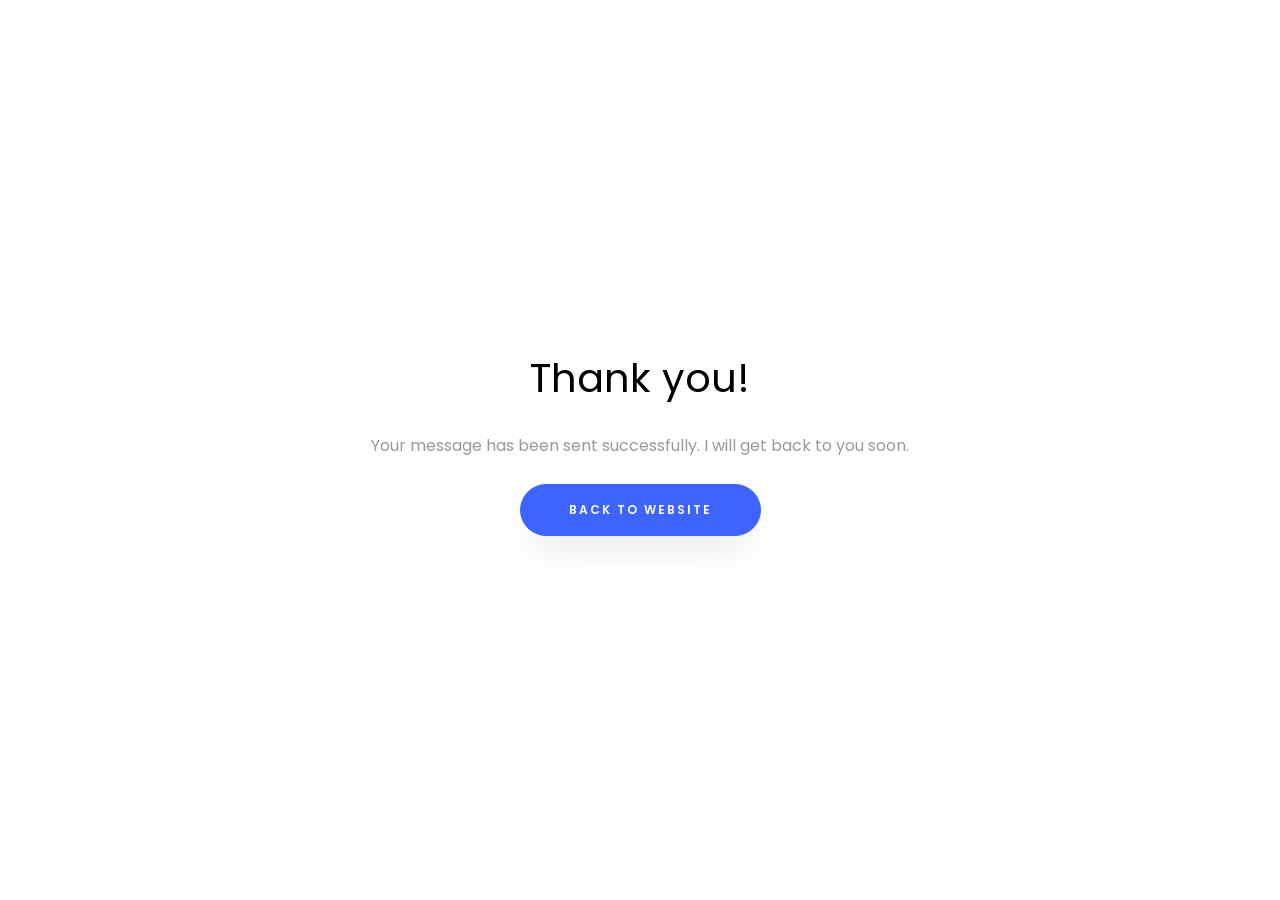
<file: thank-you.html>
<!DOCTYPE html>
<html lang="en">
<head>
    <title>Message Sent - Ankit Prasad</title>
    <meta charset="utf-8">
    <meta name="viewport" content="width=device-width, initial-scale=1, shrink-to-fit=no">
    <meta http-equiv="refresh" content="5; url=https://prasadankit.online/#contact-section">
    <link rel="stylesheet" href="https://cdnjs.cloudflare.com/ajax/libs/font-awesome/6.4.2/css/all.min.css" integrity="sha512-z3gLpd7yknf1YoNbCzqRKc4qyor8gaKU1qmn+CShxbuBusANI9QpRohGBreCFkKxLhei6S9CQXFEbbKuqLg0DA==" crossorigin="anonymous" referrerpolicy="no-referrer" />
    <link href="https://fonts.googleapis.com/css?family=Poppins:100,200,300,400,500,600,700,800,900" rel="stylesheet">
    <link rel="stylesheet" href="css/animate.css">
    <link rel="stylesheet" href="css/owl.carousel.min.css">
    <link rel="stylesheet" href="css/owl.theme.default.min.css">
    <link rel="stylesheet" href="css/magnific-popup.css">
    <link rel="stylesheet" href="css/aos.css">
    <link rel="stylesheet" href="css/style.css">
</head>
<body>
    <section class="ftco-section" style="min-height: 100vh; display: flex; align-items: center;">
        <div class="container text-center">
            <h1 class="mb-4">Thank you!</h1>
            <p class="mb-4">Your message has been sent successfully. I will get back to you soon.</p>
            <p><a href="https://prasadankit.online/#contact-section" class="btn btn-primary py-3 px-5">Back to Website</a></p>
        </div>
    </section>
</body>
</html>
</file>
